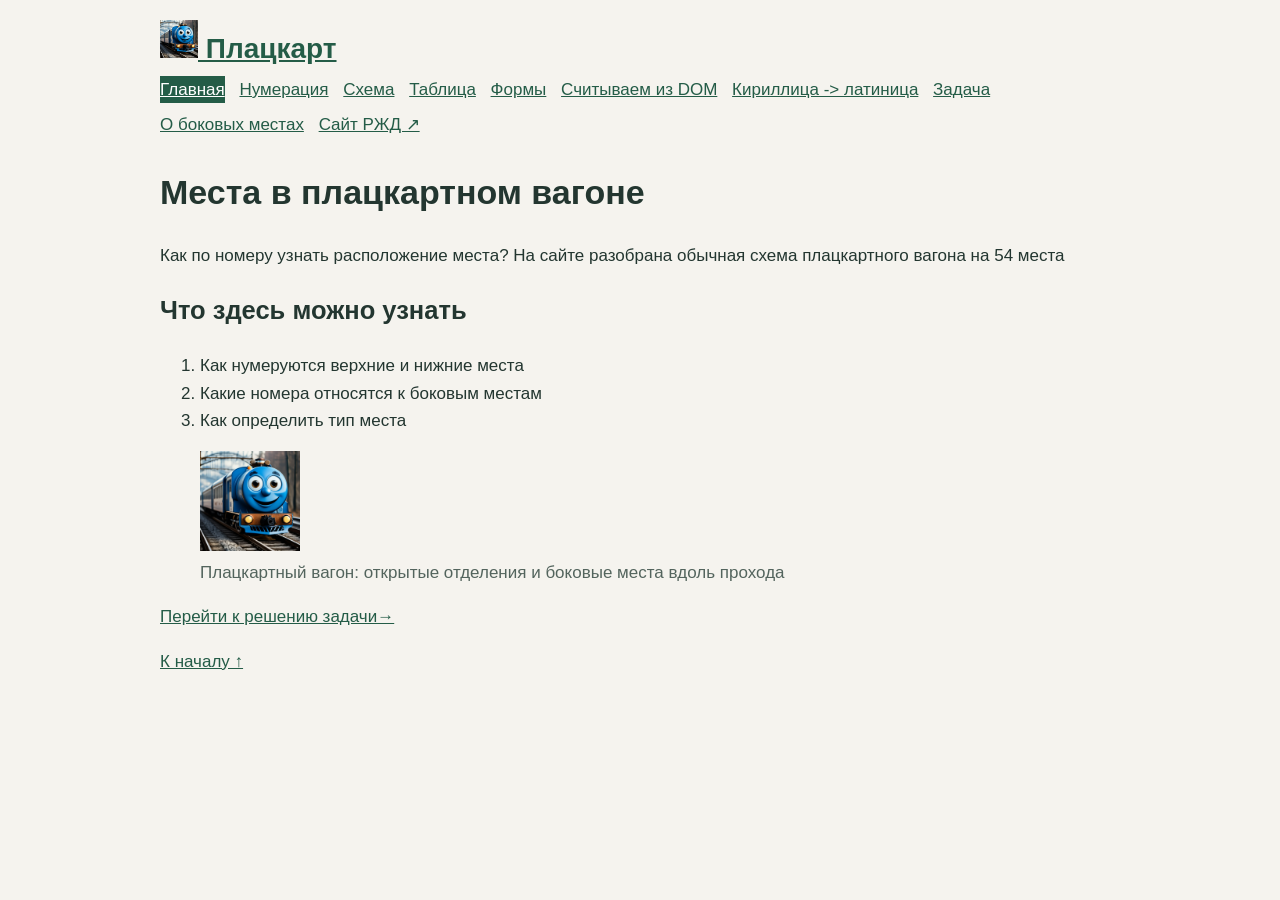
<file: index.html>
<!DOCTYPE html>
<html lang="ru">
<head>
    <meta charset="UTF-8">
    <title>Места в плацкартном вагоне - Плацкарт</title>
    <link rel="stylesheet" href="style.css">
</head>
<body id="top">
<header>
    <a class="brand" href="index.html"><img src="assets/train.jpg" width="38" height="38" alt="На главную"> Плацкарт</a>
    <nav>
        <a href="index.html" class="active">Главная</a>
        <a href="rules.html">Нумерация</a>
        <a href="scheme.html">Схема</a>
        <a href="table.html">Таблица</a>
        <a href="forms.html">Формы</a>
        <a href="dom.html">Считываем из DOM</a>
        <a href="passport.html">Кириллица -> латиница</a>
        <a href="task.html">Задача</a>
        <a href="rules.html#side">О боковых местах</a>
        <a href="https://www.rzd.ru/" target="_blank" rel="noopener">Сайт РЖД ↗</a>
    </nav>
</header>
<main>
    <h1>Места в плацкартном вагоне</h1>
    <p>Как по номеру узнать расположение места? На сайте разобрана обычная схема плацкартного вагона на 54 места</p>
    <h2>Что здесь можно узнать</h2>
    <ol>
        <li>Как нумеруются верхние и нижние места</li>
        <li>Какие номера относятся к боковым местам</li>
        <li>Как определить тип места</li>
    </ol>
    <figure>
        <img src="assets/train.jpg" width="100" height="100" alt="Условное изображение поезда">
        <figcaption>Плацкартный вагон: открытые отделения и боковые места вдоль прохода</figcaption>
    </figure>
    <p><a href="task.html">Перейти к решению задачи→</a></p>
</main>
<footer><a href="#top">К началу ↑</a></footer>

</body>
</html>
</file>
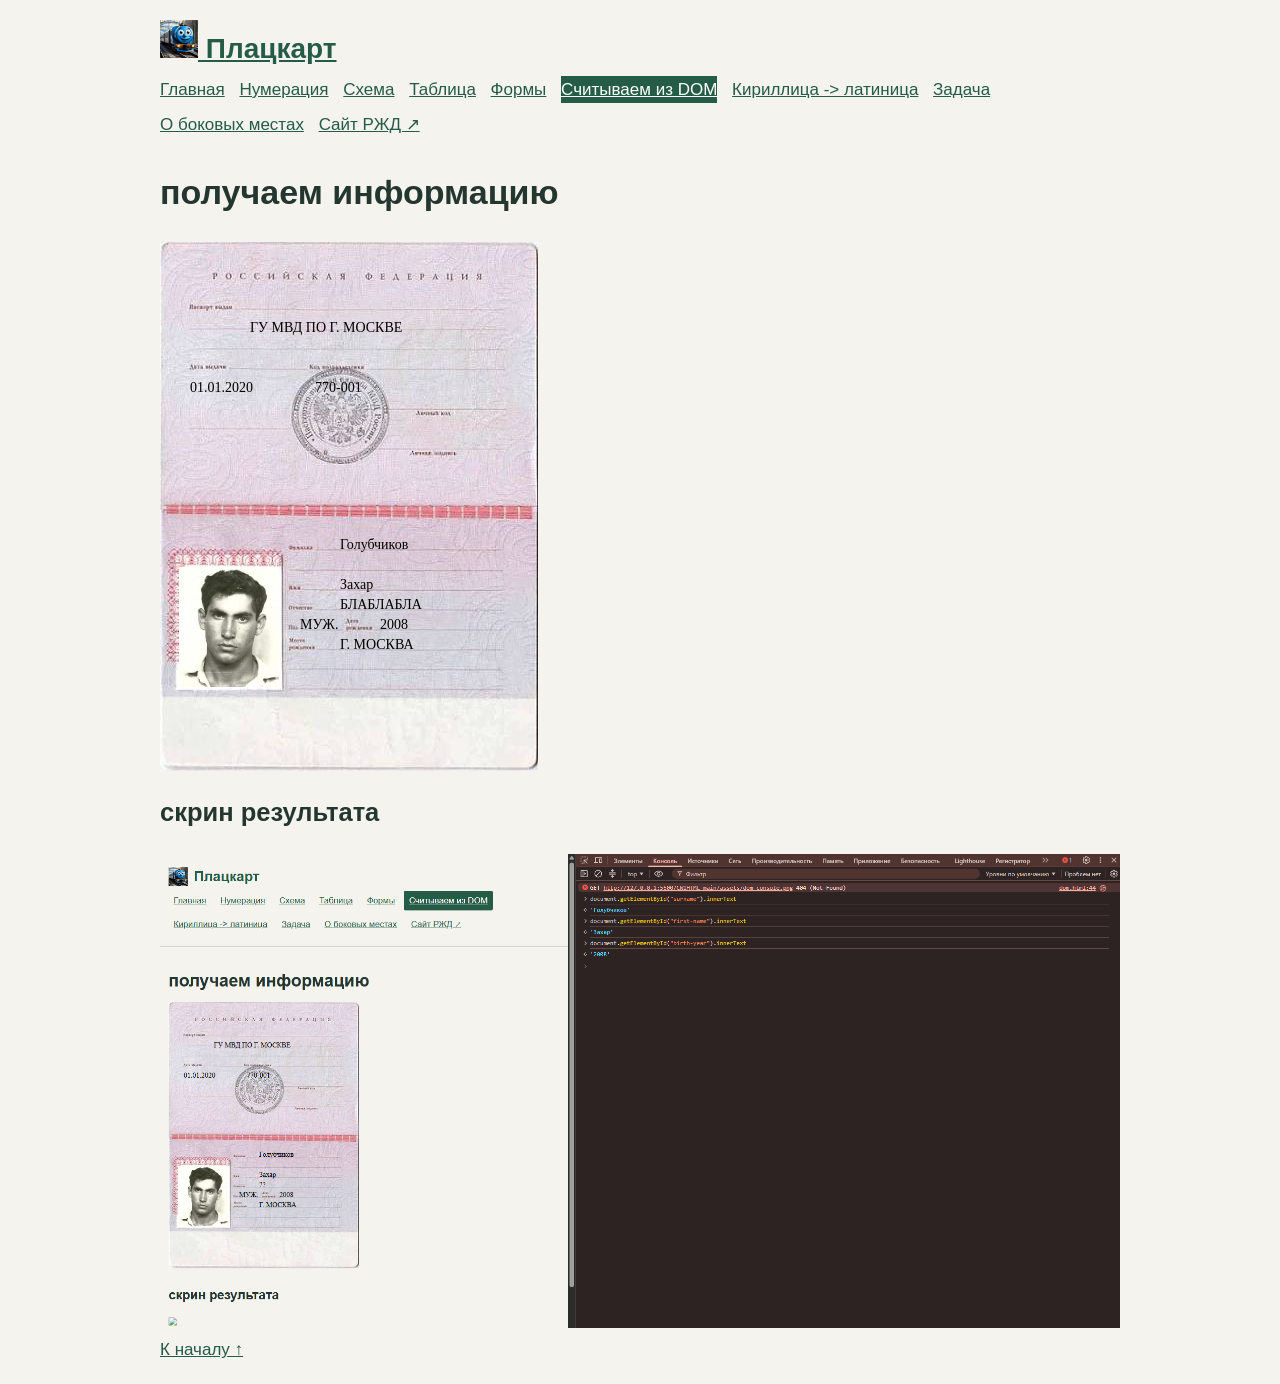
<file: dom.html>
<!DOCTYPE html>
<html lang="ru">
<head>
    <meta charset="UTF-8">
    <title>Считываем информацию из DOM - Плацкарт</title>
    <link rel="stylesheet" href="style.css">
</head>
<body id="top">
<header>
    <a class="brand" href="index.html"><img src="assets/train.jpg" width="38" height="38" alt="На главную"> Плацкарт</a>
    <nav>
        <a href="index.html">Главная</a>
        <a href="rules.html">Нумерация</a>
        <a href="scheme.html">Схема</a>
        <a href="table.html">Таблица</a>
        <a href="forms.html">Формы</a>
        <a href="dom.html" class="active">Считываем из DOM</a>
        <a href="passport.html">Кириллица -> латиница</a>
        <a href="task.html">Задача</a>
        <a href="rules.html#side">О боковых местах</a>
        <a href="https://www.rzd.ru/" target="_blank" rel="noopener">Сайт РЖД ↗</a>
    </nav>
</header>
<main>
    <h1>получаем информацию</h1>
    <div class="passport-image">
    <span class="issued">ГУ МВД ПО Г. МОСКВЕ</span>
    <span class="issue-date">01.01.2020</span>
    <span class="issue-code">770-001</span>

    <img class="passport-photo"
         src="assets/person.svg"
         alt="Фото владельца">

    <span class="surname" id="surname">Голубчиков</span>
    <span class="first-name" id="first-name">Захар</span>
    <span class="patronymic">БЛАБЛАБЛА</span>
    <span class="sex">МУЖ.</span>
    <span class="birth-year" id="birth-year">2008</span>
    <span class="birthplace">Г. МОСКВА</span>
</div>
    <h2>скрин результата</h2>
    <img src="assets/dom-console.png">
</main>
<footer><a href="#top">К началу ↑</a></footer>

</body>
</html>
</file>
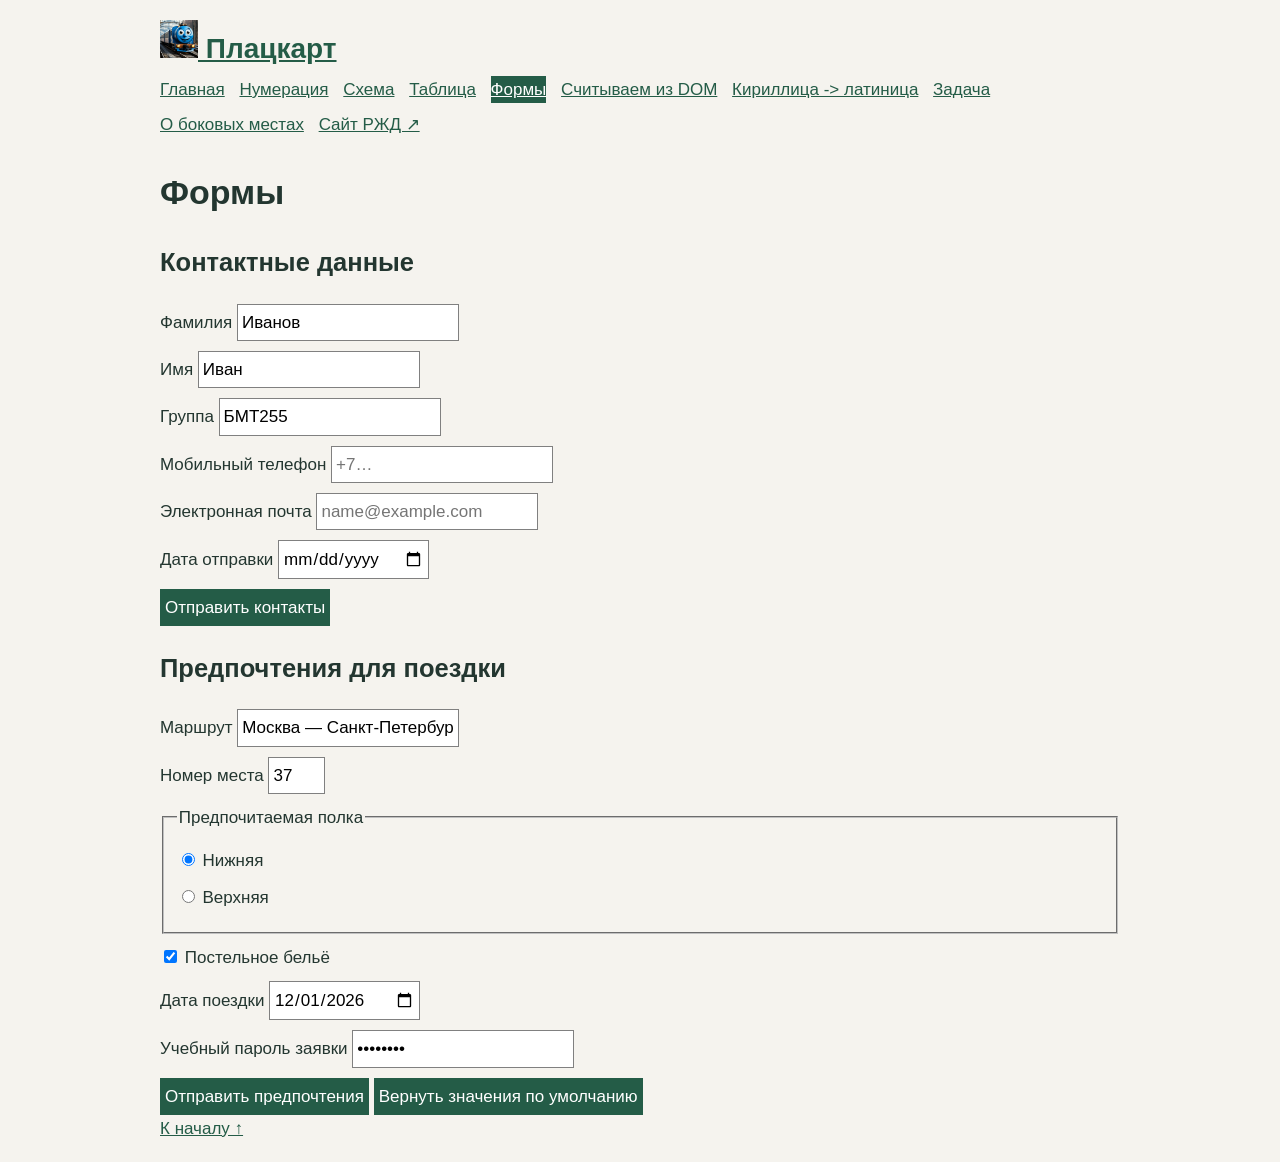
<file: forms.html>
<!DOCTYPE html>
<html lang="ru">
<head>
    <meta charset="UTF-8">
    <title>Формы — Плацкарт</title>
    <link rel="stylesheet" href="style.css">
</head>
<body id="top">
<header>
    <a class="brand" href="index.html"><img src="assets/train.jpg" width="38" height="38" alt="На главную"> Плацкарт</a>
    <nav>
        <a href="index.html">Главная</a>
        <a href="rules.html">Нумерация</a>
        <a href="scheme.html">Схема</a>
        <a href="table.html">Таблица</a>
        <a href="forms.html" class="active">Формы</a>
        <a href="dom.html">Считываем из DOM</a>
        <a href="passport.html">Кириллица -> латиница</a>
        <a href="task.html">Задача</a>
        <a href="rules.html#side">О боковых местах</a>
        <a href="https://www.rzd.ru/" target="_blank" rel="noopener">Сайт РЖД ↗</a>
    </nav>
</header>
<main>
    <h1>Формы</h1>
    <h2>Контактные данные</h2>
    <form action="https://httpbin.org/get" method="get" target="_blank">
        <label>Фамилия <input type="text" name="surname" value="Иванов" required></label>
        <label>Имя <input type="text" name="first_name" value="Иван" required></label>
        <label>Группа <input type="text" name="group" value="БМТ255" required></label>
        <label>Мобильный телефон <input type="tel" name="phone" placeholder="+7…" required></label>
        <label>Электронная почта <input type="email" name="email" placeholder="name@example.com" required></label>
        <label>Дата отправки <input type="date" name="message_date" required></label>
        <button type="submit">Отправить контакты</button>
    </form>
    <h2>Предпочтения для поездки</h2>
    <form action="https://httpbin.org/get" method="get" target="_blank">
        <label>Маршрут <input type="text" name="route" value="Москва — Санкт-Петербург" required></label>
        <label>Номер места <input type="number" name="seat_number" min="1" max="54" step="1" value="37" required></label>
        <fieldset>
            <legend>Предпочитаемая полка</legend>
            <label><input type="radio" name="berth" value="lower" checked> Нижняя</label>
            <label><input type="radio" name="berth" value="upper"> Верхняя</label>
        </fieldset>
        <label><input type="checkbox" name="bed_linen" value="yes" checked> Постельное бельё</label>
        <label>Дата поездки <input type="date" name="departure_date" value="2026-12-01" required></label>
        <label>Учебный пароль заявки <input type="password" name="demo_password" value="demo1005" required></label>
        <input type="hidden" name="carriage_type" value="platzkart">
        <button type="submit">Отправить предпочтения</button>
        <button type="reset">Вернуть значения по умолчанию</button>
    </form>
</main>
<footer><a href="#top">К началу ↑</a></footer>

</body>
</html>
</file>
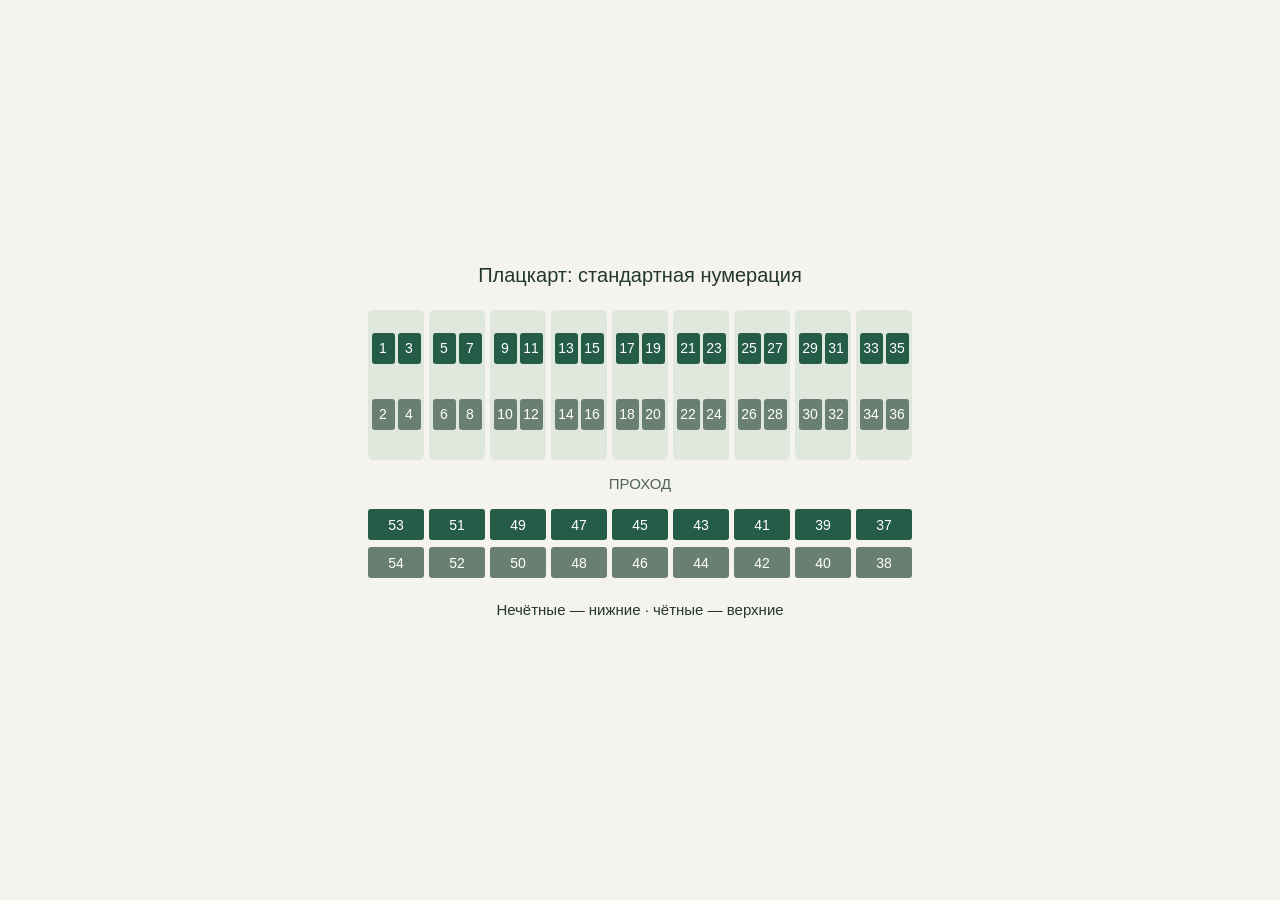
<file: large.html>
<!DOCTYPE html>
<html lang="ru">
<head>
    <meta charset="UTF-8">
    <title>Большая схема вагона</title>
    <style>body { margin: 0; min-height: 100vh; display: grid; place-items: center; background: #f5f3ee; }</style>
</head>
<body>
    <img src="assets/plan.svg" width="600" height="400" alt="Нумерация всех 54 мест в плацкартном вагоне">
</body>
</html>
</file>
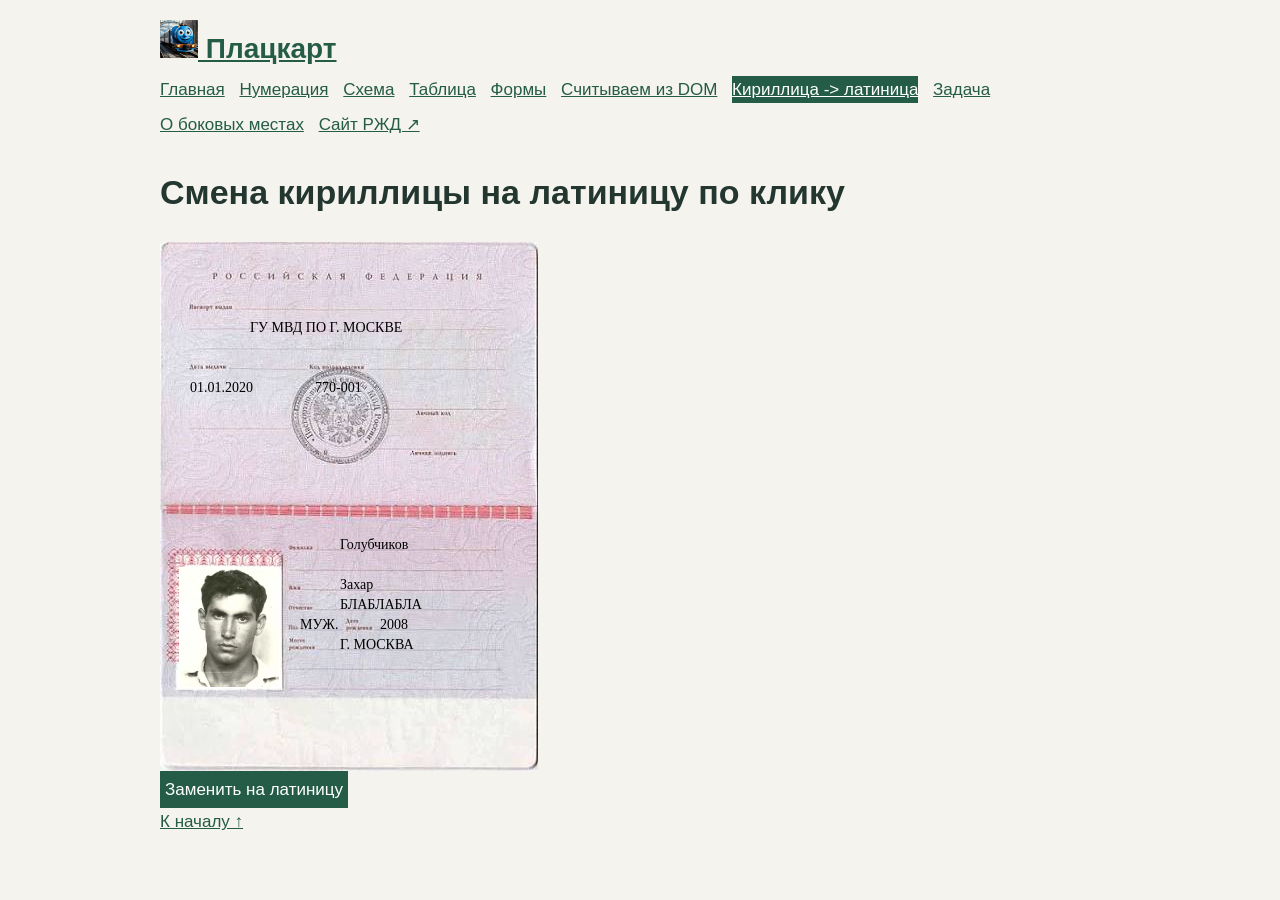
<file: passport.html>
<!DOCTYPE html>
<html lang="ru">
<head>
    <meta charset="UTF-8">
    <title>Изменяем кириллицу на латиницу по клику - Плацкарт</title>
    <link rel="stylesheet" href="style.css">
</head>
<body id="top">
<header>
    <a class="brand" href="index.html"><img src="assets/train.jpg" width="38" height="38" alt="На главную"> Плацкарт</a>
    <nav>
        <a href="index.html">Главная</a>
        <a href="rules.html">Нумерация</a>
        <a href="scheme.html">Схема</a>
        <a href="table.html">Таблица</a>
        <a href="forms.html">Формы</a>
        <a href="dom.html">Считываем из DOM</a>
        <a href="passport.html" class="active">Кириллица -> латиница</a>
        <a href="task.html">Задача</a>
        <a href="rules.html#side">О боковых местах</a>
        <a href="https://www.rzd.ru/" target="_blank" rel="noopener">Сайт РЖД ↗</a>
    </nav>
</header>
<main>
    <h1>Смена кириллицы на латиницу по клику</h1>
    <div class="passport-image">
    <span class="issued">ГУ МВД ПО Г. МОСКВЕ</span>
    <span class="issue-date">01.01.2020</span>
    <span class="issue-code">770-001</span>

    <img class="passport-photo"
         src="assets/person.svg"
         alt="Фото владельца">

    <span class="surname" id="surname">Голубчиков</span>
    <span class="first-name" id="first-name">Захар</span>
    <span class="patronymic" id="ssurname">БЛАБЛАБЛА</span>
    <span class="sex">МУЖ.</span>
    <span class="birth-year" id="birth-year">2008</span>
    <span class="birthplace">Г. МОСКВА</span>
</div>
    <button id="translate" type="button">Заменить на латиницу</button>
</main>
<footer><a href="#top">К началу ↑</a></footer>
<script src="js/passport.js"></script>
</body>
</html>
</file>
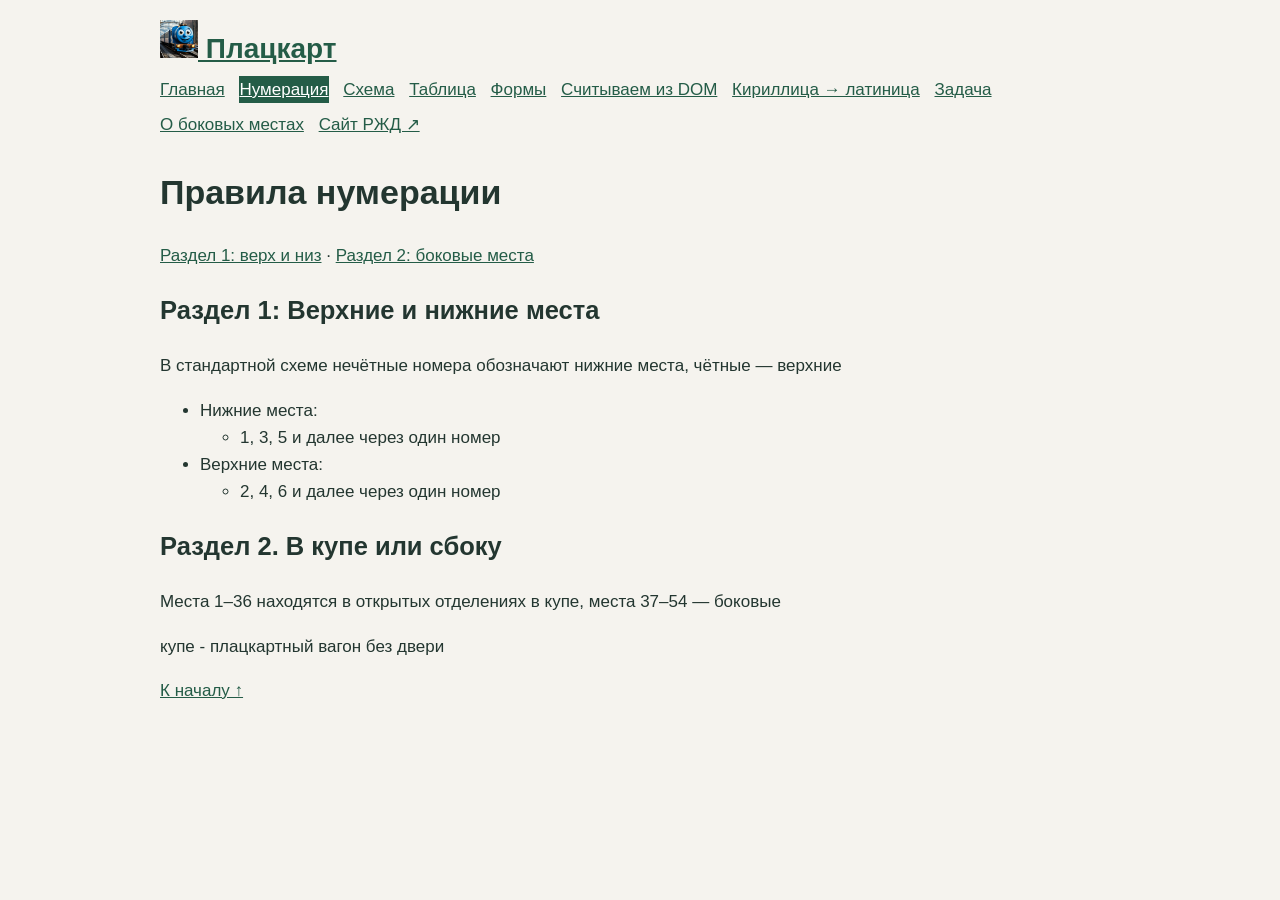
<file: rules.html>
<!DOCTYPE html>
<html lang="ru">
<head>
    <meta charset="UTF-8">
    <title>Правила нумерации - Плацкарт</title>
    <link rel="stylesheet" href="style.css">
</head>
<body id="top">
<header>
    <a class="brand" href="index.html"><img src="assets/train.jpg" width="38" height="38" alt="На главную"> Плацкарт</a>
    <nav>
        <a href="index.html">Главная</a>
        <a href="rules.html" class="active">Нумерация</a>
        <a href="scheme.html">Схема</a>
        <a href="table.html">Таблица</a>
        <a href="forms.html">Формы</a>
        <a href="dom.html">Считываем из DOM</a>
        <a href="passport.html">Кириллица → латиница</a>
        <a href="task.html">Задача</a>
        <a href="rules.html#side">О боковых местах</a>
        <a href="https://www.rzd.ru/" target="_blank" rel="noopener">Сайт РЖД ↗</a>
    </nav>
</header>
<main>
    <h1>Правила нумерации</h1>
    <p><a href="#levels">Раздел 1: верх и низ</a> · <a href="#side">Раздел 2: боковые места</a></p>
    <h2 id="levels">Раздел 1: Верхние и нижние места</h2>
    <p>В стандартной схеме нечётные номера обозначают нижние места, чётные — верхние</p>
    <ul>
        <li>Нижние места:
            <ul><li>1, 3, 5 и далее через один номер</li></ul>
        </li>
        <li>Верхние места:
            <ul><li>2, 4, 6 и далее через один номер</li></ul>
        </li>
    </ul>
    <h2 id="side">Раздел 2. В купе или сбоку</h2>
    <p>Места 1–36 находятся в открытых отделениях в купе, места 37–54 — боковые</p>
    <p>купе - плацкартный вагон без двери</p>
</main>
<footer><a href="#top">К началу ↑</a></footer>

</body>
</html>
</file>
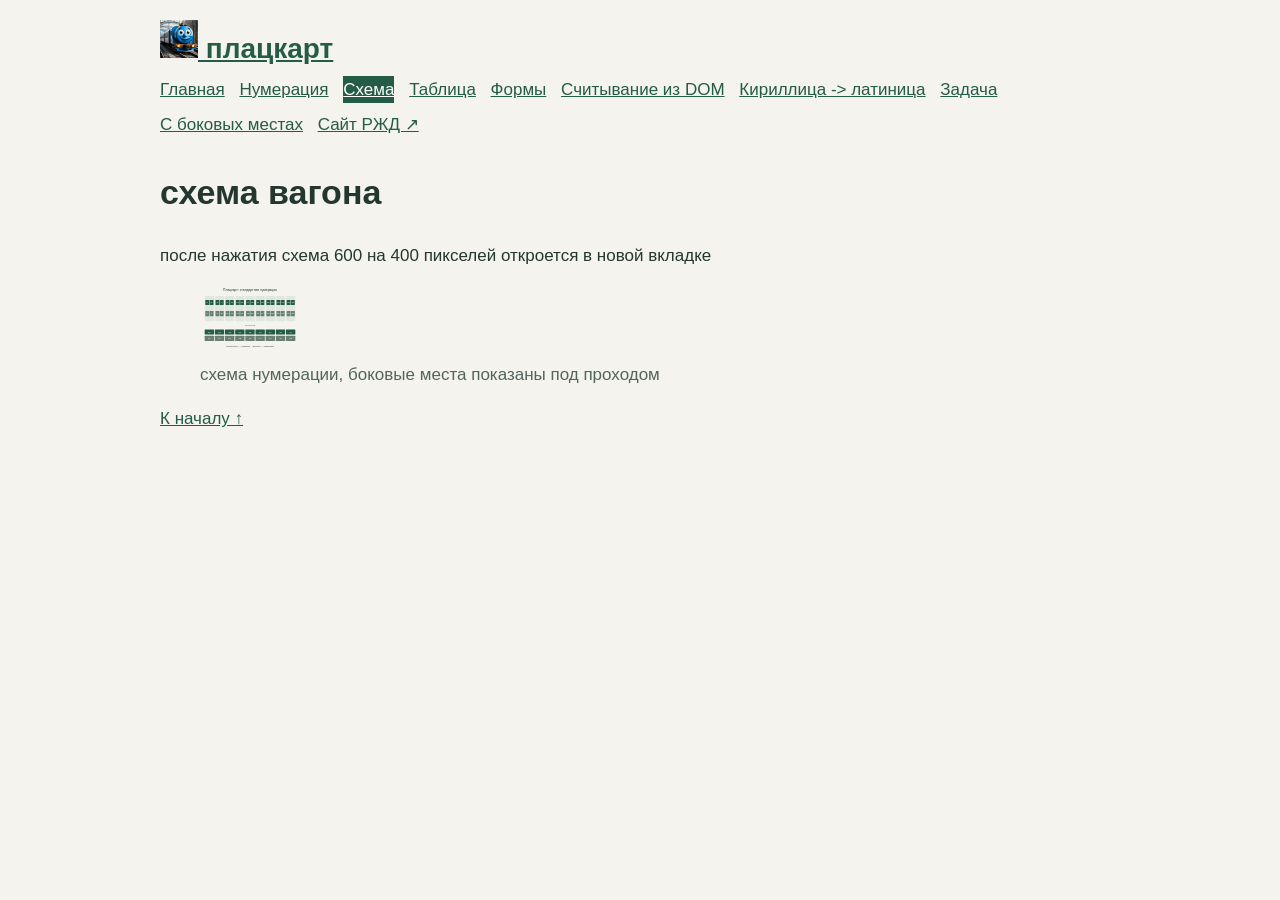
<file: scheme.html>
<!DOCTYPE html>
<html lang="ru">
<head>
    <meta charset="UTF-8">
    <title>Схема вагона - Плацкарт</title>
    <link rel="stylesheet" href="style.css">
</head>
<body id="top">
<header>
    <a class="brand" href="index.html"><img src="assets/train.jpg" width="38" height="38" alt="На главную"> плацкарт</a>
    <nav>
        <a href="index.html">Главная</a>
        <a href="rules.html">Нумерация</a>
        <a href="scheme.html" class="active">Схема</a>
        <a href="table.html">Таблица</a>
        <a href="forms.html">Формы</a>
        <a href="dom.html">Считывание из DOM</a>
        <a href="passport.html">Кириллица -> латиница</a>
        <a href="task.html">Задача</a>
        <a href="rules.html#side">С боковых местах</a>
        <a href="https://www.rzd.ru/" target="_blank" rel="noopener">Сайт РЖД ↗</a>
    </nav>
</header>
<main>
    <h1>схема вагона</h1>
    <p>после нажатия схема 600 на 400 пикселей откроется в новой вкладке</p>
    <figure>
        <a href="large.html" target="_blank" rel="noopener"><img src="assets/plan.svg" width="100" alt="Открыть большую схему вагона"></a>
        <figcaption>схема нумерации, боковые места показаны под проходом</figcaption>
    </figure>
</main>
<footer><a href="#top">К началу ↑</a></footer>

</body>
</html>
</file>
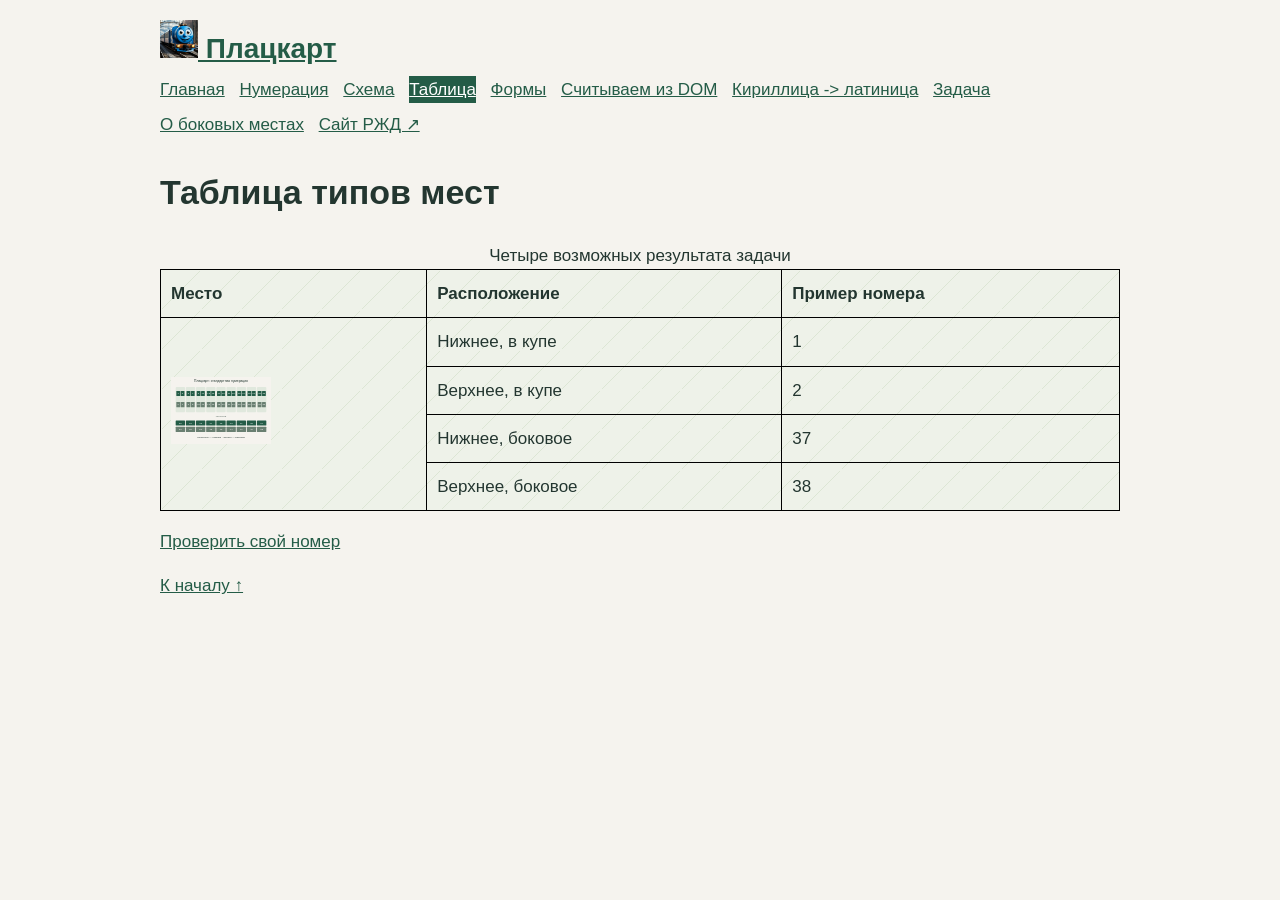
<file: table.html>
<!DOCTYPE html>
<html lang="ru">
<head>
    <meta charset="UTF-8">
    <title>Таблица типов мест — Плацкарт</title>
    <link rel="stylesheet" href="style.css">
</head>
<body id="top">
<header>
    <a class="brand" href="index.html"><img src="assets/train.jpg" width="38" height="38" alt="На главную"> Плацкарт</a>
    <nav>
        <a href="index.html">Главная</a>
        <a href="rules.html">Нумерация</a>
        <a href="scheme.html">Схема</a>
        <a href="table.html" class="active">Таблица</a>
        <a href="forms.html">Формы</a>
        <a href="dom.html">Считываем из DOM</a>
        <a href="passport.html">Кириллица -> латиница</a>
        <a href="task.html">Задача</a>
        <a href="rules.html#side">О боковых местах</a>
        <a href="https://www.rzd.ru/" target="_blank" rel="noopener">Сайт РЖД ↗</a>
    </nav>
</header>
<main>
    <h1>Таблица типов мест</h1>
    <div class="table-wrap">
    <table>
        <caption>Четыре возможных результата задачи</caption>
        <thead><tr><th>Место</th><th>Расположение</th><th>Пример номера</th></tr></thead>
        <tbody>
            <tr><td rowspan="4"><a href="large.html" target="_blank" rel="noopener"><img src="assets/plan.svg" width="100" alt="Схема вагона"></a></td><td>Нижнее, в купе</td><td>1</td></tr>
            <tr><td>Верхнее, в купе</td><td>2</td></tr>
            <tr><td>Нижнее, боковое</td><td>37</td></tr>
            <tr><td>Верхнее, боковое</td><td>38</td></tr>
        </tbody>
    </table>
    </div>
    <p><a href="task.html">Проверить свой номер</a></p>
</main>
<footer><a href="#top">К началу ↑</a></footer>

</body>
</html>
</file>
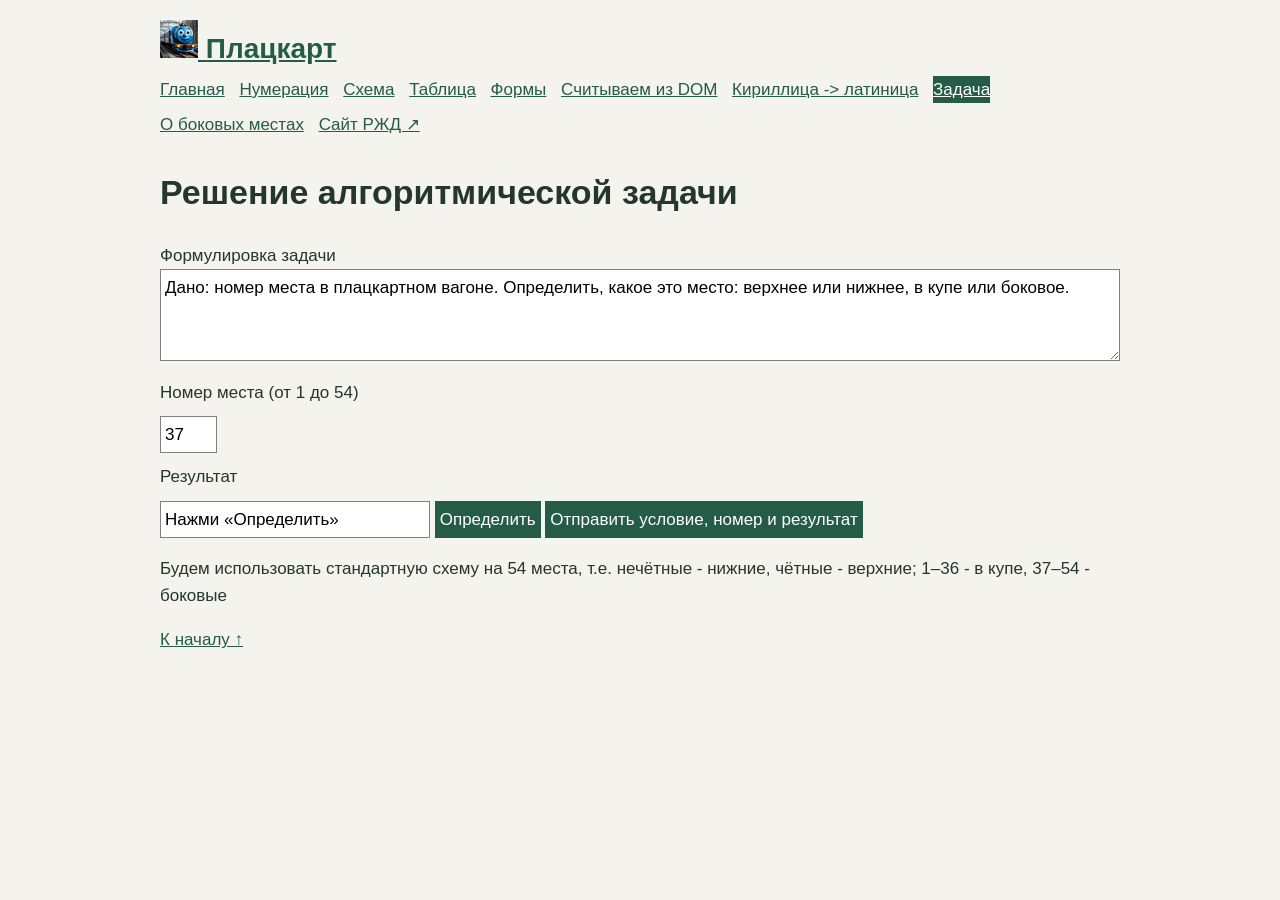
<file: task.html>
<!DOCTYPE html>
<html lang="ru">
<head>
    <meta charset="UTF-8">
    <title>Решение алгоритмической задачи - Плацкарт</title>
    <link rel="stylesheet" href="style.css">
</head>
<body id="top">
<header>
    <a class="brand" href="index.html"><img src="assets/train.jpg" width="38" height="38" alt="На главную"> Плацкарт</a>
    <nav>
        <a href="index.html">Главная</a>
        <a href="rules.html">Нумерация</a>
        <a href="scheme.html">Схема</a>
        <a href="table.html">Таблица</a>
        <a href="forms.html">Формы</a>
        <a href="dom.html">Считываем из DOM</a>
        <a href="passport.html">Кириллица -> латиница</a>
        <a href="task.html" class="active">Задача</a>
        <a href="rules.html#side">О боковых местах</a>
        <a href="https://www.rzd.ru/" target="_blank" rel="noopener">Сайт РЖД ↗</a>
    </nav>
</header>
<main>
    <h1>Решение алгоритмической задачи</h1>
    <form id="seat-form" action="https://httpbin.org/get" method="get" target="_blank">
        <label>Формулировка задачи
            <textarea name="formulation" rows="3" readonly>Дано: номер места в плацкартном вагоне. Определить, какое это место: верхнее или нижнее, в купе или боковое.</textarea>
        </label>
        <label for="seat">Номер места (от 1 до 54)</label>
        <input id="seat" name="seat_number" type="number" min="1" max="54" step="1" value="37" required>
        <label for="result">Результат</label>
        <input id="result" name="result" type="text" readonly value="Нажми «Определить»">
        <button id="calculate" type="button">Определить</button>
        <button type="submit">Отправить условие, номер и результат</button>
    </form>
    <p>Будем использовать стандартную схему на 54 места, т.е. нечётные - нижние, чётные - верхние; 1–36 - в купе, 37–54 - боковые</p>
</main>
<footer><a href="#top">К началу ↑</a></footer>
<script src="js/task.js"></script>
</body>
</html>
</file>
<file: style.css>
/* Основная страница */
body {
    background: #f5f3ee;
    color: #233630;
    max-width: 960px;
    margin: 0 auto;
    padding: 20px;
    font-family: Arial, sans-serif;
    font-size: 17px;
    line-height: 1.6;
}

/* Название сайта и меню */
a {
    color: #245c47;
}

.brand {
    font-size: 28px;
    font-weight: bold;
}

nav a {
    display: inline-block;
    margin: 4px 10px 4px 0;
}

.active {
    background: #245c47;
    color: white;
}

/* Поля форм */
label {
    display: block;
    margin: 10px 0;
}

input, textarea, button {
    font: inherit;
    border: 1px solid gray;
    border-radius: 0;
    padding: 4px;
}

textarea {
    box-sizing: border-box;
    width: 100%;
}

button {
    background: #245c47;
    color: white;
    border-color: #245c47;
}

figcaption {
    color: #53645d;
}

#result {
    width: 260px;
}

/* Таблица */
table {
    border-collapse: collapse;
    width: 100%;
    background-image: url("assets/paper.svg");
}

th, td {
    border: 1px solid black;
    padding: 10px;
    text-align: left;
}

.table-wrap {
    overflow-x: auto;
}

/* Скриншот под паспортом */
main > img {
    max-width: 100%;
    height: auto;
}

/* Текст и фотография поверх бланка паспорта */
.passport-image {
    position: relative;
    width: 378px;
    height: 529px;
    background-image: url("assets/pass.jfif");
    background-size: 100% 100%;
    background-repeat: no-repeat;
    font-family: "Times New Roman", serif;
    font-size: 14px;
    color: black;
    line-height: 1.6;
}

.passport-image span {
    position: absolute;
}

.issued {
    top: 75px;
    left: 90px;
}

.issue-date {
    top: 135px;
    left: 30px;
}

.issue-code {
    top: 135px;
    left: 155px;
}

.passport-photo {
    position: absolute;
    top: 325px;
    left: 19px;
    width: 100px;
    height: 120px;
    object-fit: cover;
}

.surname {
    top: 292px;
    left: 180px;
}

.first-name {
    top: 332px;
    left: 180px;
}

.patronymic {
    top: 352px;
    left: 180px;
}

.sex {
    top: 372px;
    left: 140px;
}

.birth-year {
    top: 372px;
    left: 220px;
}

.birthplace {
    top: 392px;
    left: 180px;
}
</file>
